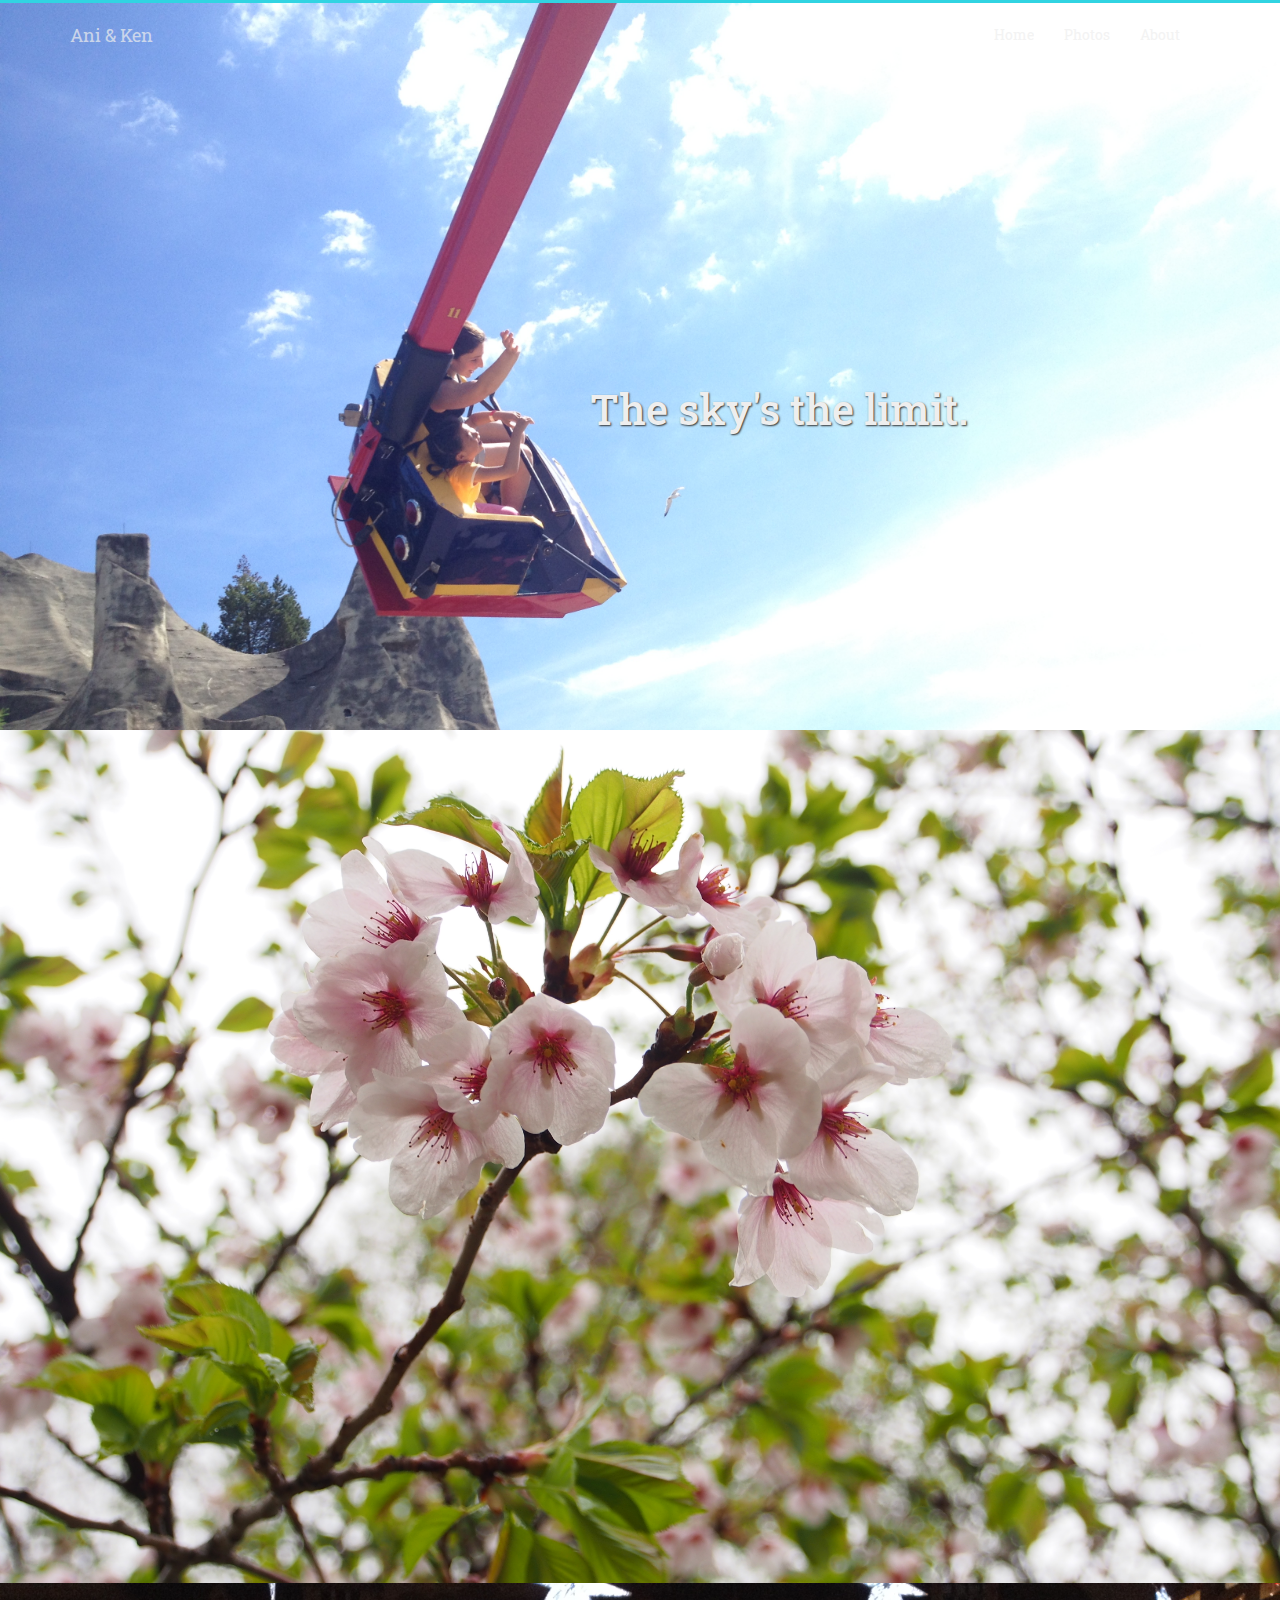
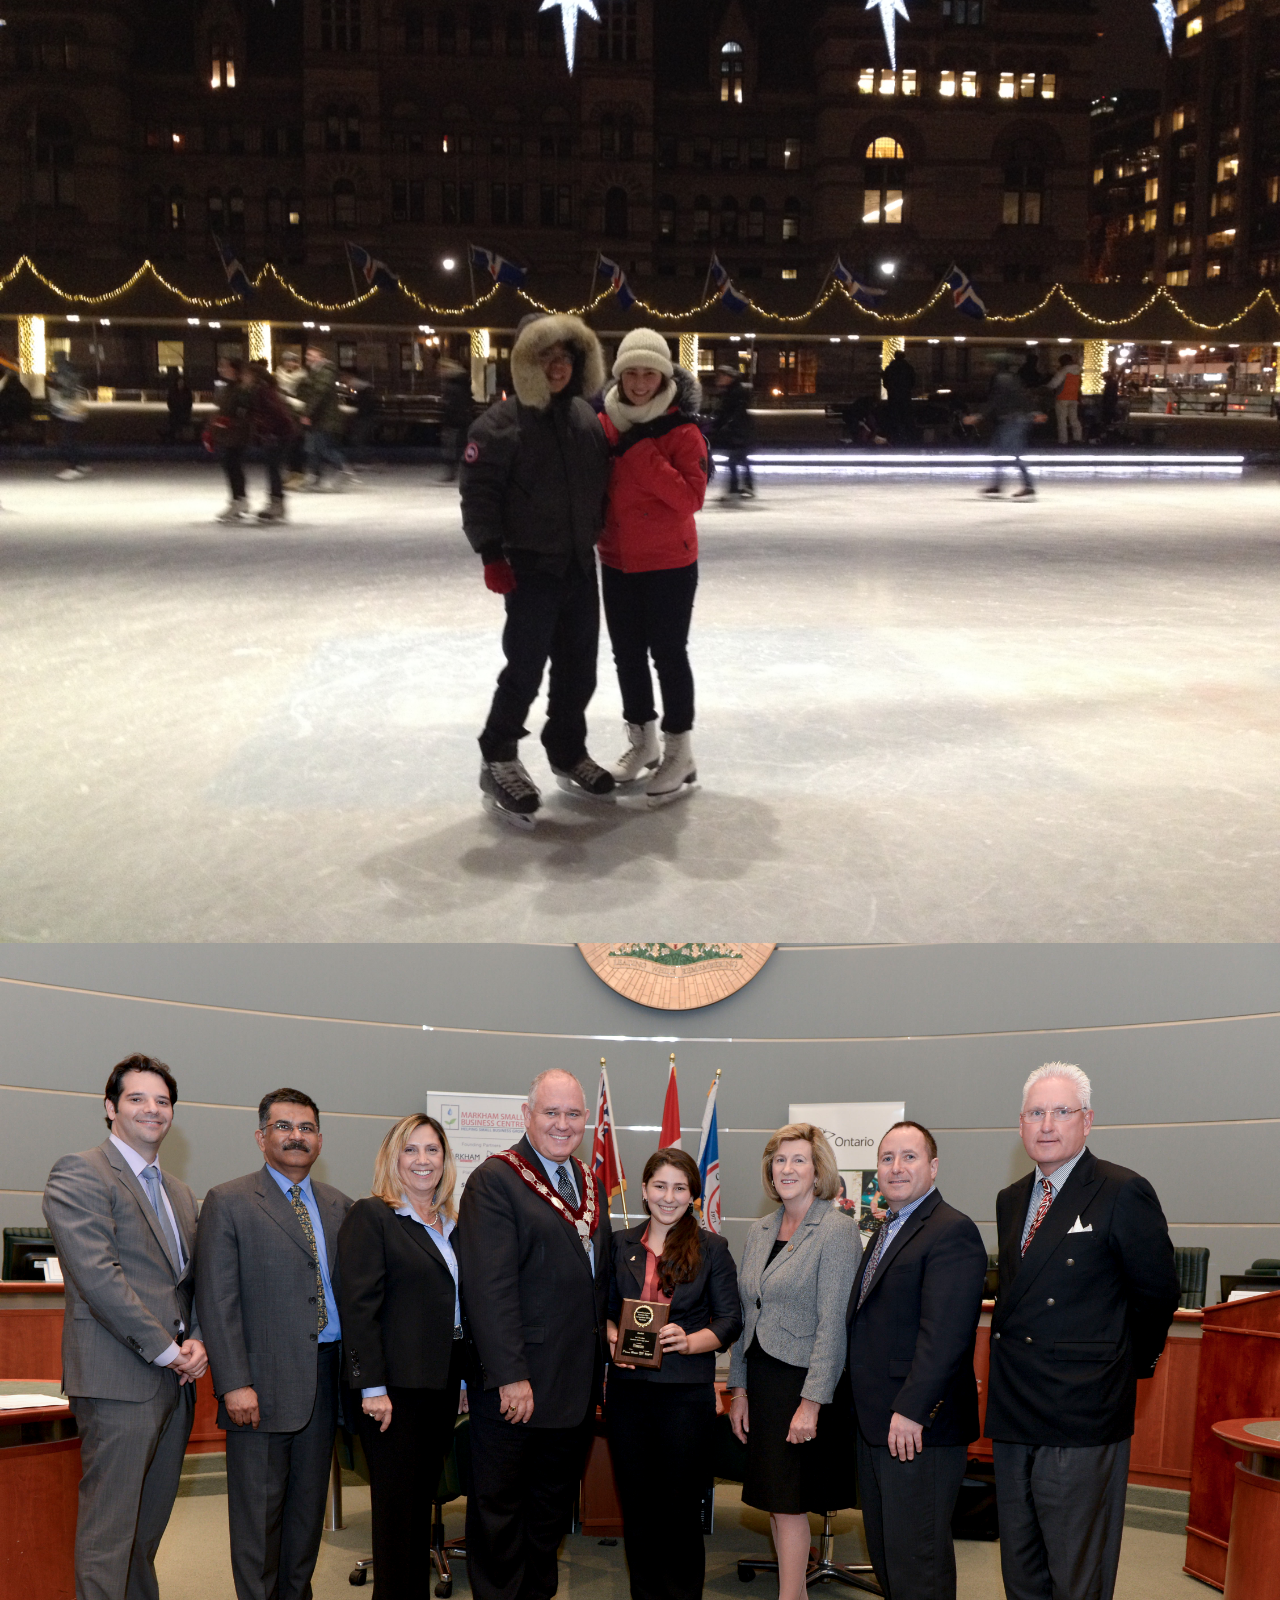
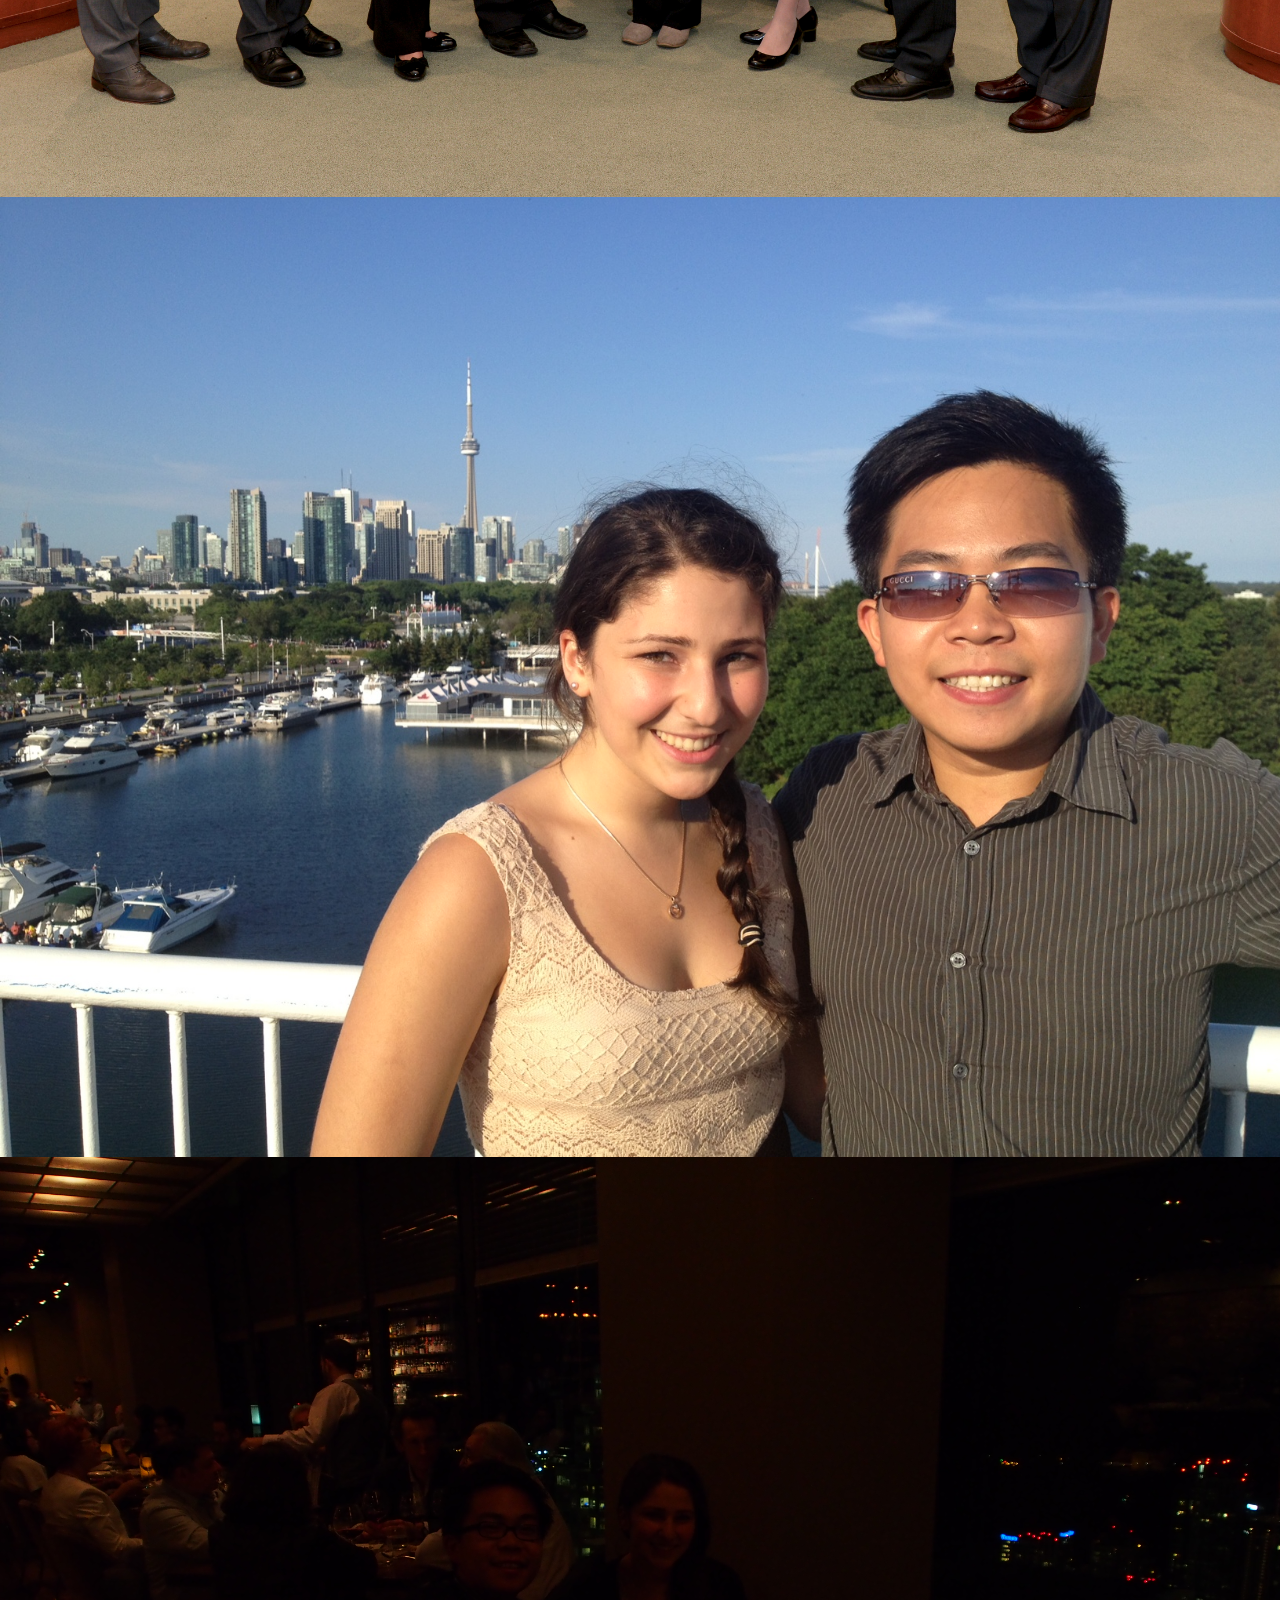
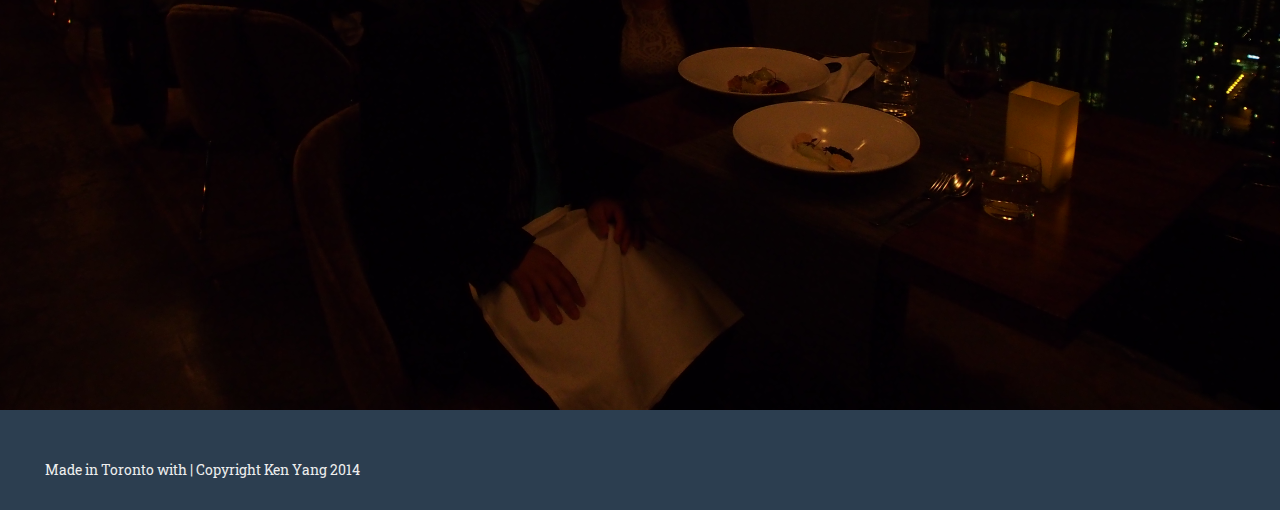
<file: round-the-city.html>
<!DOCTYPE html>
<html lang="en">
  <head>
    <meta charset="utf-8">
    <meta http-equiv="X-UA-Compatible" content="IE=edge">
    <meta name="viewport" content="width=device-width, initial-scale=1">
    <title>Ani-Ken's Photoblog - Shredding</title>

    <!-- Bootstrap -->
    <link href="css/bootstrap.min.css" rel="stylesheet">

    <!-- User CSS -->
    <link href="css/custom.css" rel="stylesheet">

    <!-- Google Fonts, Robot Slab, Open Sans -->
    <link href='https://fonts.googleapis.com/css?family=Roboto+Slab:400,300,100,700' rel='stylesheet' type='text/css'>
    <link href='https://fonts.googleapis.com/css?family=Open+Sans:300italic,400italic,600italic,700italic,800italic,400,700,600,800,300' rel='stylesheet' type='text/css'>

    <!-- HTML5 shim and Respond.js for IE8 support of HTML5 elements and media queries -->
    <!-- WARNING: Respond.js doesn't work if you view the page via file:// -->
    <!--[if lt IE 9]>
      <script src="https://oss.maxcdn.com/html5shiv/3.7.2/html5shiv.min.js"></script>
      <script src="https://oss.maxcdn.com/respond/1.4.2/respond.min.js"></script>
    <![endif]-->
  </head>
  <body>

    <nav class="navbar navbar-inverse navbar-default" role="navigation">
      <div class="container">
        <div class="navbar-header">
          <button type="button" class="navbar-toggle collapsed" data-toggle="collapse" data-target="#navbar" aria-expanded="false" aria-controls="navbar">
            <span class="sr-only">Toggle navigation</span>
            <span class="icon-bar"></span>
            <span class="icon-bar"></span>
            <span class="icon-bar"></span>
          </button>
          <a class="navbar-brand" href="index.html">Ani & Ken</a>
        </div>
        <div id="navbar" class="collapse navbar-collapse navbar-right">
          <ul class="nav navbar-nav">
            <li><a href="index.html">Home</a></li>
            <li><a href="#photos">Photos</a></li>
            <li><a href="#about">About</a></li>
          </ul>
        </div><!--/.nav-collapse -->
      </div>
    </nav>

    <div class="jumbotron picture text" id="round-the-city-jumbo">
      <div class="container">
        <p>
          <h1>The sky's the limit.</h1>
        </p>

        <a href="#"><i class="fa fa-chevron-circle-down fa-4x" id="chevron-down"></i></a>

      </div>
    </div>

    <img src="images/round-the-city/hp-cherryblossoms.jpg" />
    <img src="images/round-the-city/nps-skating.jpg" />
    <img src="images/round-the-city/msbc.jpg"/>
    <img src="images/round-the-city/spire-harbourfront.jpeg" />
    <img src="images/round-the-city/canoe.jpg" />

    <!-- Footer -->
      <footer>
        <div class="container footer">

          <div class="col-sm-9 footer-left">
            <p>Made in Toronto with <i class="fa fa-heart"></i> | Copyright <i class="fa fa-copyright"></i> Ken Yang 2014</p>
          </div>

          <div class="col-sm-3 footer-right">
            <i class="fa fa-music"></i>
          </div>

        </div>
      </footer>

    <!-- jQuery (necessary for Bootstrap's JavaScript plugins) -->
    <script src="https://ajax.googleapis.com/ajax/libs/jquery/1.11.1/jquery.min.js"></script>
    <!-- Include all compiled plugins (below), or include individual files as needed -->
    <script src="js/bootstrap.min.js"></script>
  </body>
</html>
</file>
<file: css/custom.css>
.body {
	position: relative;
}

.navbar {
	background-color: transparent;
	margin-bottom: 0px;
	padding-top: 10px;
	border: none;
}

.navbar a {
	font-family: 'Roboto Slab', sans-serif;
}

.navbar a:hover {
	color: #FFF;
	opacity: 1;
}


.navbar-inverse .navbar-brand {
	color: #eee;
	opacity:0.7;
}

.navbar-inverse .navbar-brand a:hover {
	color: #FFF;
	opacity:1;
}

.navbar-inverse .navbar-nav>li>a {
	color: #eee;
	opacity: 0.7;
}

.navbar-inverse .navbar-nav>li>a:hover {
	color: #FFF;
	opacity: 1;	
}



/*Home Page*/
#home-jumbo {

	border-top: 3px solid #31D4E2;
	background: url("../images/aniken-fireroute33.jpg") no-repeat center bottom;
	background-size: cover;
	-o-background-size: cover;
	-moz-background-size: cover;
	-webkit-background-size: cover;
	background-position: bottom;
	height: 750px;
	color: #eee;
	padding-bottom: 20px;
	text-shadow: 1px 1px 2px #333;

	/*to overlap navbar; fluid bottom*/
	margin-top: -60px;
	margin-bottom: 0px;
}

#home-jumbo h1 {
	position: relative;
	font-size: 	3em;
	top: 50px;
	padding: 40px 20px 20px 20px;
}

#home-jumbo h2 {
	font-size: 1.5em;
	padding-top: 40px;
	padding-left: 20px;
}

#home-jumbo p{
	background-color: rgba(0, 0, 0, 0.1);
}

#chevron-down {
	display: inline-block;
	width: 100%;
	text-align: center;
	position: relative;
	bottom: -250px;
}

/*Landing middle*/
#middle {
	background: url("../images/day-one.jpg") no-repeat center bottom;
	background-position: 50% 0%;
	background-size: cover;
	-o-background-size: cover;
	-moz-background-size: cover;
	-webkit-background-size: cover;
	height: 550px;
	color: #2c3e50;
}

#middle	h1, #middle h2 {
	text-align: center;
	position: relative;
	top: 100px;
}

/*Landing triple */
#bottom .col-md-4, #bottom-b .col-md-4{
	height: 350px;
	padding: 0;
} 

#bottom .col-md-4:hover, #bottom-b .col-md-4:hover {
	opacity: 0.9;
}

#bottom h1, #bottom-b h1 {
	font-size: 2em;
	text-shadow: 1px 1px 1px #333;
	text-align: center;
	color: #FFF;
	width: 100%;

	position: absolute;
	bottom: 0;
	margin: 0;
	padding-top: 20px;
	padding-bottom: 40px;
	background-color: rgba(0,0,0,.3);
}

#bottom-1 {
	background-image: url("../images/ani-ella.jpg");
	background-size: cover;
	-o-background-size: cover;
	-moz-background-size: cover;
	-webkit-background-size: cover;
}

#bottom-2 {
	background-image: url("../images/jp-anifix.jpg");
	background-size: cover;
	-o-background-size: cover;
	-moz-background-size: cover;
	-webkit-background-size: cover;
}


#bottom-3 {
	background-image: url("../images/polo-dinner.jpg");
	background-size: cover;
	-o-background-size: cover;
	-moz-background-size: cover;
	-webkit-background-size: cover;
}

#bottom-b1 {
	background-image: url("../images/ani-morandog.jpg");
	background-size: cover;
	-o-background-size: cover;
	-moz-background-size: cover;
	-webkit-background-size: cover;
}

#bottom-b2 {
	background-image: url("../images/see-once.png");
	background-position: 0% 30%;
	background-size: cover;
	-o-background-size: cover;
	-moz-background-size: cover;
	-webkit-background-size: cover;
}

#bottom-b3 {
	background-image: url("../images/ak-parliament.jpg");
	background-size: cover;
	-o-background-size: cover;
	-moz-background-size: cover;
	-webkit-background-size: cover;
}

/*Snowboard*/
#snowboard-jumbo {
	border-top: 3px solid #31D4E2;
	background: url("../images/snowboard/jaypeak-sign.jpg") no-repeat center bottom;
	background-size: cover;
	-o-background-size: cover;
	-moz-background-size: cover;
	-webkit-background-size: cover;
	background-position: 50% 0%;
	
	height: 950px;
	color: #eee;
	padding-bottom: 20px;
	text-shadow: 1px 1px 2px #333;

	/*to overlap navbar; fluid bottom*/
	margin-top: -60px;
	margin-bottom: 0px;
}

#snowboard-jumbo h1 {
	position: relative;
	font-size: 	3em;
	top: 200px;
	/*padding: 40px 20px 20px 20px;*/
}

#snowboard-jumbo h2 {
	font-size: 2em;
	float: left;
	position: relative;
	top: 250px;
}

#snowboard-jumbo p{
	background-color: rgba(0, 0, 0, 0.1);
}

/*'Round the city*/
#round-the-city-jumbo {
	border-top: 3px solid #31D4E2;
	background: url("../images/ani-ella.jpg") no-repeat center bottom;
	background-size: cover;
	-o-background-size: cover;
	-moz-background-size: cover;
	-webkit-background-size: cover;
	background-position: 50% 0%;
	
	height: 730px;
	color: #eee;
	padding-bottom: 20px;
	text-shadow: 1px 1px 2px #333;

	/*to overlap navbar; fluid bottom*/
	margin-top: -60px;
	margin-bottom: 0px;
}

#round-the-city-jumbo h1 {
	position: relative;
	font-size: 	3em;
	top: 275px;
	left:500px;
	padding: 40px 20px 20px 20px;
}

/*University*/
#university-jumbo {
	border-top: 3px solid #31D4E2;
	background: url("../images/university/uc-shoot.jpg") no-repeat center bottom;
	background-size: cover;
	-o-background-size: cover;
	-moz-background-size: cover;
	-webkit-background-size: cover;
	background-position: 50% 0%;
	
	height: 925px;
	color: #eee;
	padding-bottom: 20px;
	text-shadow: 1px 1px 2px #333;

	/*to overlap navbar; fluid bottom*/
	margin-top: -60px;
	margin-bottom: 0px;
}

#university-jumbo h1 {
	position: relative;
	font-size: 	3em;
	top: 215px;
	/*padding: 40px 20px 20px 20px;*/
}

#university-jumbo h2 {
	font-size: 2em;
	position: relative;
	top: 285px;
}


/*Footer*/
.footer {
	background-color: #2c3e50;
	width: 100%;
	color: #eee;
	font-family: 'Roboto Slab', sans-serif;
	padding: 50px 20px 20px 30px;	
}

.footer-left {
	position: relative;
	float: left;
}

.footer-right {
	position: relative;
	float: right;
	text-align: right;
}

/*Site-Wide*/
.text {
	font-family: 'Roboto Slab', sans-serif;	
}

img {
	width: 100%;
}


/*Responsive*/
/* Small devices (tablets, 768px and up) */
@media (max-width: 991px) {
}

/* Medium devices (desktops, 992px and up) */
@media (max-width: 1199px) {
}

/* Large devices (large desktops, 1200px and up) */
@media (min-width: 1200px) {
}
</file>
